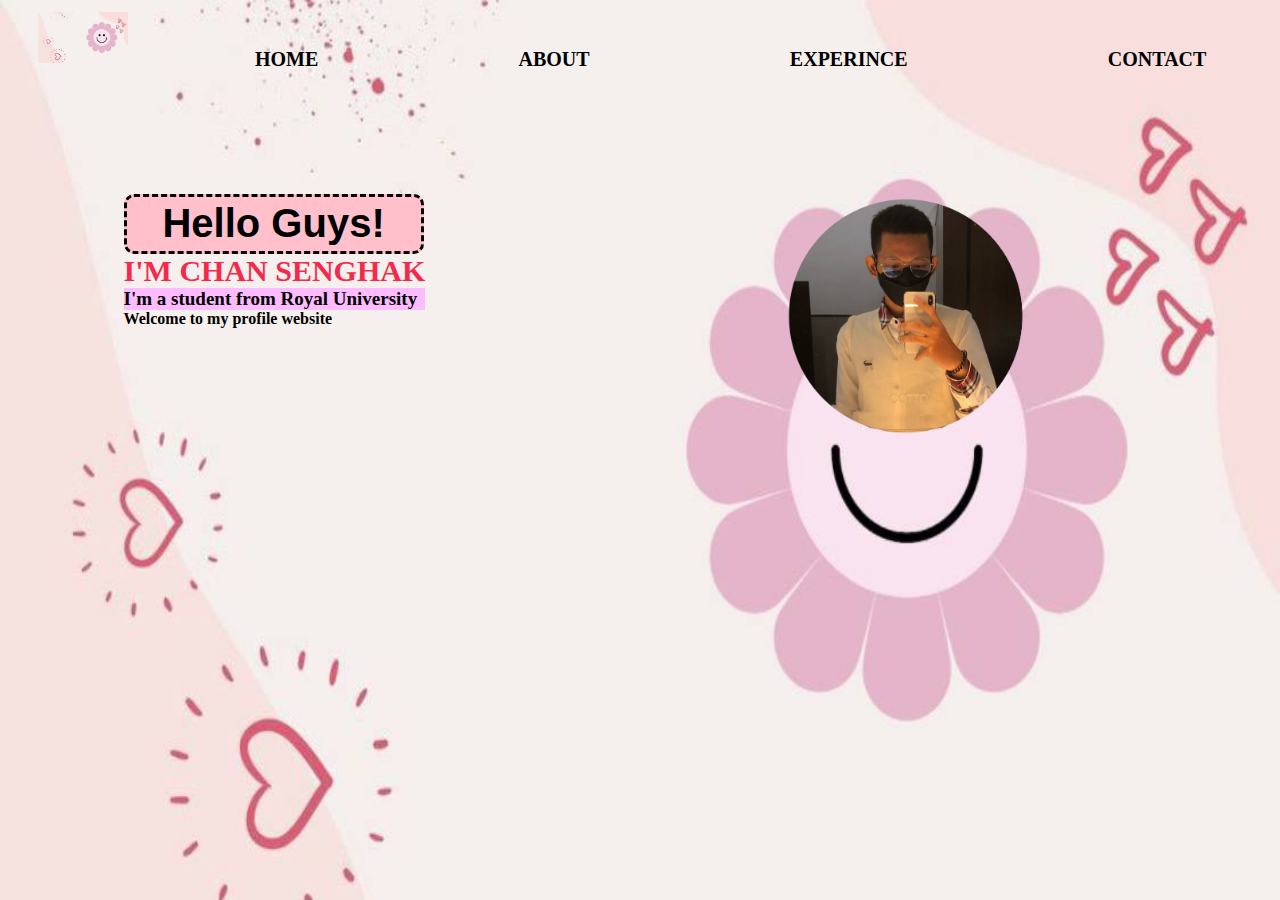
<file: index.html>
<!DOCTYPE html>
<html>
    <head>
        <link href="style.css" rel="Stylesheet">
        <title>HakLoveYou</title>
    </head>
<body>
     <div class="main">
            <div class="logo">
                <img src="images/loynas.jpg">
            </div>
            <div class="menu">
                <ul class="flexbox">
                    <li><a href="index.html">HOME</a></li>
                    <li><a href="about.html">ABOUT</a></li>
                    <li><a href="experince.html">EXPERINCE</a></li>
                    <li><a href="contact.html">CONTACT</a></li>
                </ul>
            </div>
    </div> 
    <!--Home-->
    <div class="sector">
        <div class="hello">
            <button class="name"><h1>Hello Guys!</h1></button>
            <br><b class="mine">I'M CHAN SENGHAK</b>
            <b class="love"><p>I'm a student from Royal University</p></b>
            <b><p>Welcome to my profile website</p></b>
        </div>
        <div class="mypicture">
            <img src="images/hak9.png">
        </div>
    </div>
</body>
</html>
</file>
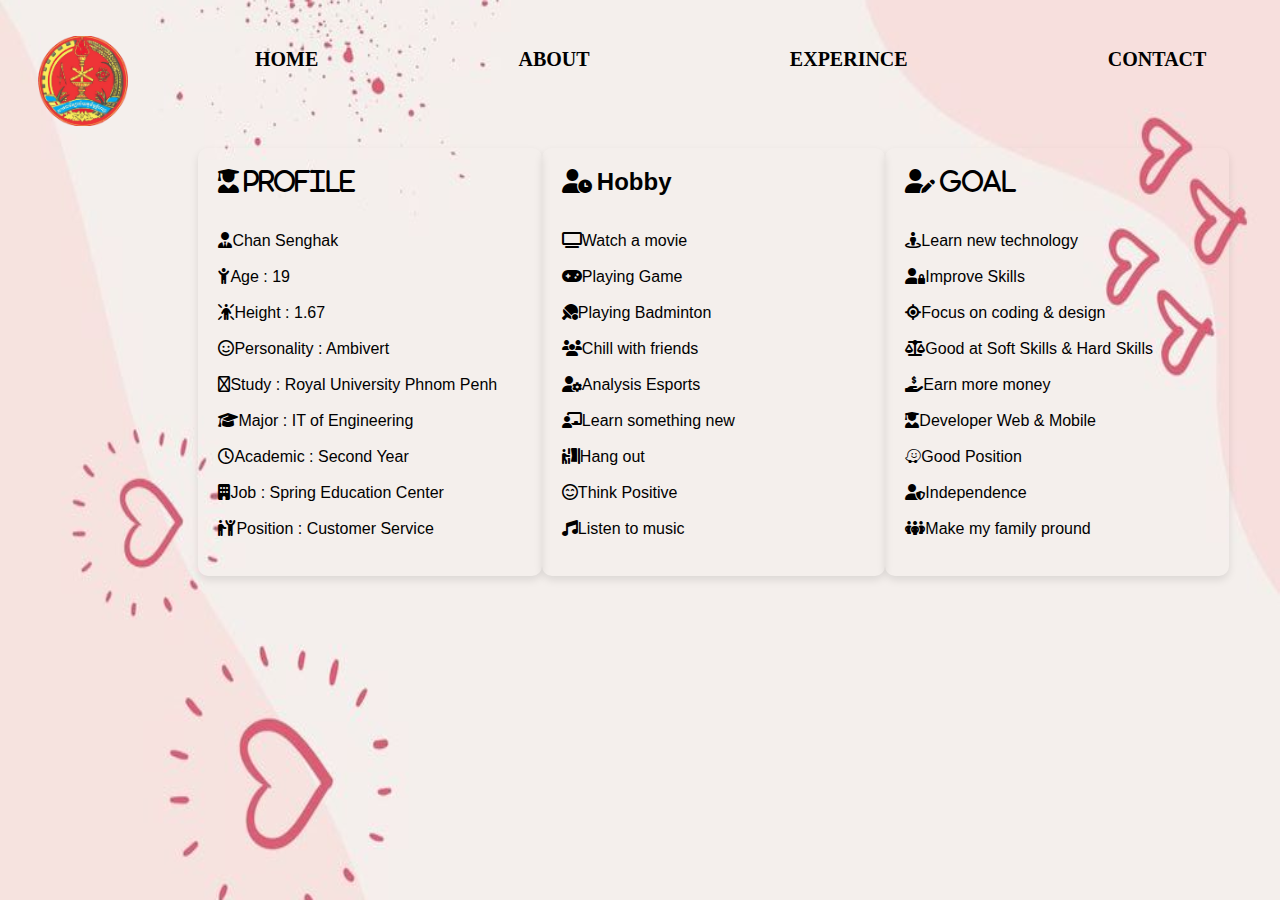
<file: about.html>
<!DOCTYPE html>
<html>
 <head>
        <link href="about.css" rel="stylesheet">
        <link rel="stylesheet" href="https://cdnjs.cloudflare.com/ajax/libs/font-awesome/6.5.2/css/all.min.css">
        <title>Hakloveyou</title>
 </head>
 <body>
    <div class="main">
            <div class="logo">
                <img src="images/rupplogo.jpg">
            </div>
            <div class="menu">
                <ul class="flexbox">
                    <li><a href="index.html">HOME</a></li>
                    <li><a href="about.html">ABOUT</a></li>
                    <li><a href="experince.html">EXPERINCE</a></li>
                    <li><a href="contact.html">CONTACT</a></li>
                </ul>
            </div>
    </div> 
    <!--about-->
    <div class="container">
        <div class="column">
            <h2><i class="fa-solid fa-user-graduate"><span class="icon-text">Profile</span></i></h2>
            <br>
            <br>
            <p><i class="fa-solid fa-user-tie"></i><span class="emoji">Chan Senghak</span></p>
            <br>
            <p><i class="fa-solid fa-child-reaching"></i><span class="emoji"></span>Age : 19</p>
            <br>
            <p><i class="fa-solid fa-person-rays"></i><span class="emoji"></span>Height : 1.67</p>
            <br>
            <p><i class="fa-regular fa-face-smile"></i><span class="emoji"></span>Personality : Ambivert</p>
            <br>
            <p><i class="fa-regular fa-school"></i><span class="emoji">Study : Royal University Phnom Penh</span></p>
            <br>
            <p><i class="fa-solid fa-graduation-cap"></i><span class="emoji">Major : IT of Engineering</span></p>
            <br>
            <p><i class="fa-regular fa-clock"></i></i><span class="emoji">Academic : Second Year</span></p>
            <br>
            <p><i class="fa-solid fa-building"></i><span class="emoji">Job : Spring Education Center</span></p>
            <br>
            <p><i class="fa-solid fa-people-robbery"></i><span class="emoji"></span>Position : Customer Service</p>
            <br>
        </div>
        <div class="column">
            <h2><i class="fa-solid fa-user-clock"></i><span class="icon-text">Hobby</span></i></h2>
            <br>
            <br>
            <p><i class="fa-solid fa-tv"></i><span class="emoji">Watch a movie</span></p>
            <br>
            <p><i class="fa-solid fa-gamepad"></i><span class="emoji">Playing Game</span></p>
            <br>
            <p><i class="fa-solid fa-table-tennis-paddle-ball"></i><span class="emoji">Playing Badminton</span></p>
            <br>
            <p><i class="fa-solid fa-users"></i><span class="emoji">Chill with friends</span></p>
            <br>
            <p><i class="fa-solid fa-user-gear"></i><span class="emoji">Analysis Esports</span></p>
            <br>
            <p><i class="fa-solid fa-chalkboard-user"></i><span class="emoji">Learn something new</span></p>
            <br>
            <p><i class="fa-solid fa-person-booth"></i><span class="emoji">Hang out</span></p>
            <br>
            <p><i class="fa-regular fa-face-smile-beam"></i><span class="emoji">Think Positive</span></p>
            <br>
            <p><i class="fa-solid fa-music"></i><span class="emoji">Listen to music</span></p>
            <br>
        </div>
        <div class="column">
            <h2><i class="fa-solid fa-user-pen"><span class="icon-text">Goal<span></i></h2>
            <br>
            <br>
            <p><i class="fa-solid fa-street-view"></i><span class="emoji">Learn new technology</span></p>
            <br>
            <p><i class="fa-solid fa-user-lock"></i><span class="emoji"></span>Improve Skills</p>
            <br>
            <p><i class="fa-solid fa-location-crosshairs"></i><span class="emoji">Focus on coding & design</span></p>
            <br>
            <p><i class="fa-solid fa-scale-balanced"></i><span class="emoji">Good at Soft Skills & Hard Skills</span></p>
            <br>
            <p><i class="fa-solid fa-hand-holding-dollar"></i><span class="emoji">Earn more money</span></p>
            <br>
            <p><i class="fa-solid fa-user-graduate"></i><span class="emoji"></span>Developer Web & Mobile</p>
            <br>
            <p><i class="fa-brands fa-waze"></i><span class="emoji"></span>Good Position</p>
            <br>
            <p><i class="fa-solid fa-user-shield"></i><span class="emoji"></span>Independence</p>
            <br>
            <p><i class="fa-solid fa-people-group"></i><span class="emoji"></span>Make my family pround</p>
            <br>
        </div>
    </div>
</body>
</html>
</file>
<file: style.css>
*{
    margin: 0%;
    padding: 0%;
}
body {
    background: url(images/loynas.jpg);
    background-repeat: no-repeat;
    background-size: 100% 100%;
    background-attachment: fixed;
}
.logo img {
    width: 90px;
    float: left;
    padding-left: 3%;
    padding-top: 2px;
}
.flexbox {
    display: flex;
    flex-direction: row;
    justify-content: space-around;
    margin-top: 10px;
    color: black;
    list-style: none;
}
.flexbox li {
    margin-top: 10px;
    margin-left: 53px;
    font-size: 50px;
}
.flexbox a {
    font-family: Cambria, Cochin, Georgia, Times, 'Times New Roman', serif;
    text-decoration: none;
    font-weight: bold;
    font-size: 20px;
    color: black;
    align-items: center;
}  
.sector {
    display: flex;
    justify-content: space-around;
    margin-top: 2%;
    align-items: center;
    
}
.mypicture img{
    width: 382px;
}
.mypicture {
    margin-left: 100px;
    margin-right: 32px;
}
.main {
    cursor: pointer;
}
.name {
    background-color: pink;
    width: 300px;
    height: 60px;
    font-size: 20px;
    border: dashed;
    color:black;
    border-radius: 10px;
    border-color: black;
}
.hello {
    margin-bottom: 200px;
    margin-left: 10px;
}
.mine {
    color: rgb(245, 41, 75);
    font-size: 30px;
}

.span  {
    color: crimson;
}
.love {
    font-size: 19px;
}
.love p {
    background-color: rgb(255, 187, 255);
    vertical-align: middle;
}
.secon{
    font-size: 100px;
}
</file>
<file: about.css>
*{
    margin: 0%;
    padding: 0%;
}
body{
    background-image: url(images/background.jpg);
    background-size: 100% 100%;
    background-attachment: fixed;
    background-repeat: no-repeat;
    font-family: Arial, sans-serif;
    margin: 0;
    padding: 0;
}
.logo img{
    padding-left: 3%;
    padding-top: 2%;
    float: left;
    width: 90px;
}
.flexbox li {
    list-style: none;
    margin-top: 10px;
    margin-left: 53px;
    font-size: 50px;
}
.main {
     cursor: pointer;

}
.flexbox{
    display: flex;
    flex-direction: row;
    justify-content: space-around;
    list-style: none;
    margin-top: 10px;
    color: black;
}
.flexbox a {
    font-family: Cambria, Cochin, Georgia, Times, 'Times New Roman', serif;
    text-decoration: none;
    font-weight: bold;
    font-size: 20px;
    color: black;
    align-items: center;
}
/*about*/
.About {
    margin-top: 20px;
    margin-top: 100px;
    width: 1000px;
    height: 80px;
    flex-direction: row;
    display: flex;
    margin-right: 1000px;
}

.flexbox1 {
    margin-top: 10px;
    border: 5px solid black;
    border-style: double;
    width: 500px;
    height: 400px;
}
.flexbox1 h2{
    display: flex;
    margin-top: 25px;
}
.container {
    display: flex;
    justify-content: space-between;
    padding: 70px;
}
.column {
    flex: 0 0 30%;
    
    padding: 20px;
    border-radius: 10px;
    box-shadow: 0 4px 8px rgba(0, 0, 0, 0.1);
}
h2 {
    margin-top: 0;   
}
p {
    margin-bottom: 0;
}
.icon-text {
    margin-left: 5px; /* Adjust the value as needed */
}
</file>
